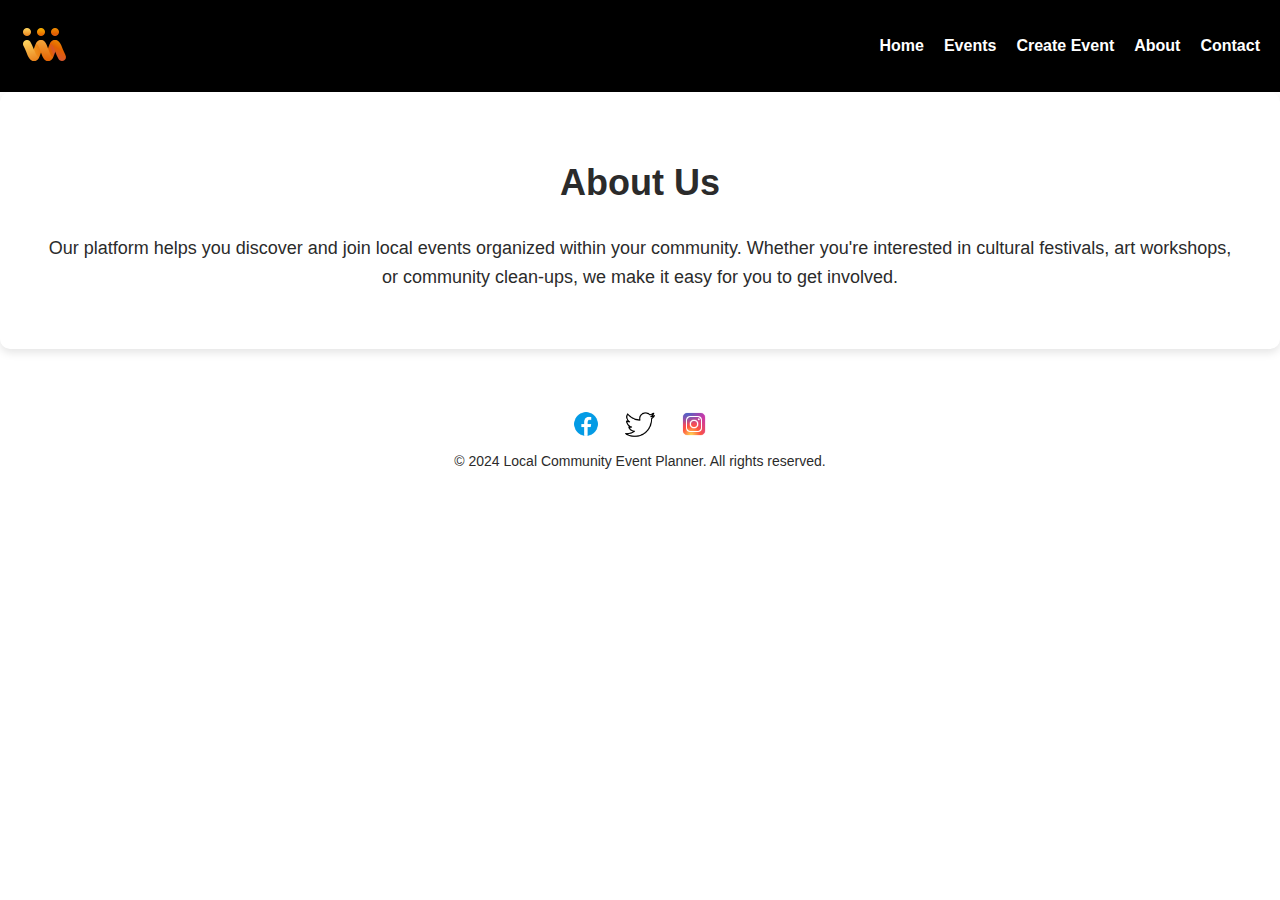
<file: Community_events_pro/about.html>
<!DOCTYPE html>
<html lang="en">
<head>
    <meta charset="UTF-8">
    <meta name="viewport" content="width=device-width, initial-scale=1.0">
    <title>About Us - Local Community Event Planner</title>
    <link rel="stylesheet" href="styless.css">
    <link rel="icon" href="images/icon.png" type="image/png">
</head>
<body>
    <header>
        <div class="logo">
            <img src="images/icon.png" alt="Community Event Planner Logo">
        </div>
        <nav>
            <ul>
                <li><a href="index.html">Home</a></li>
                <li><a href="events.html">Events</a></li>
                <li><a href="create-event.html">Create Event</a></li>
                <li><a href="about.html">About</a></li>
                <li><a href="contact.html">Contact</a></li>
            </ul>
        </nav>
    </header>

    <section class="about-us">
        <h2>About Us</h2>
        <p>Our platform helps you discover and join local events organized within your community. Whether you're interested in cultural festivals, art workshops, or community clean-ups, we make it easy for you to get involved.</p>
    </section>

    <footer>
        <div class="social-media">
            <a href="#"><img src="images/facebook.png" alt="Facebook"></a>
            <a href="#"><img src="images/twitter.png" alt="Twitter"></a>
            <a href="#"><img src="images/instagram.png" alt="Instagram"></a>
        </div>
        <p>&copy; 2024 Local Community Event Planner. All rights reserved.</p>
    </footer>
</body>
</html>
</file>
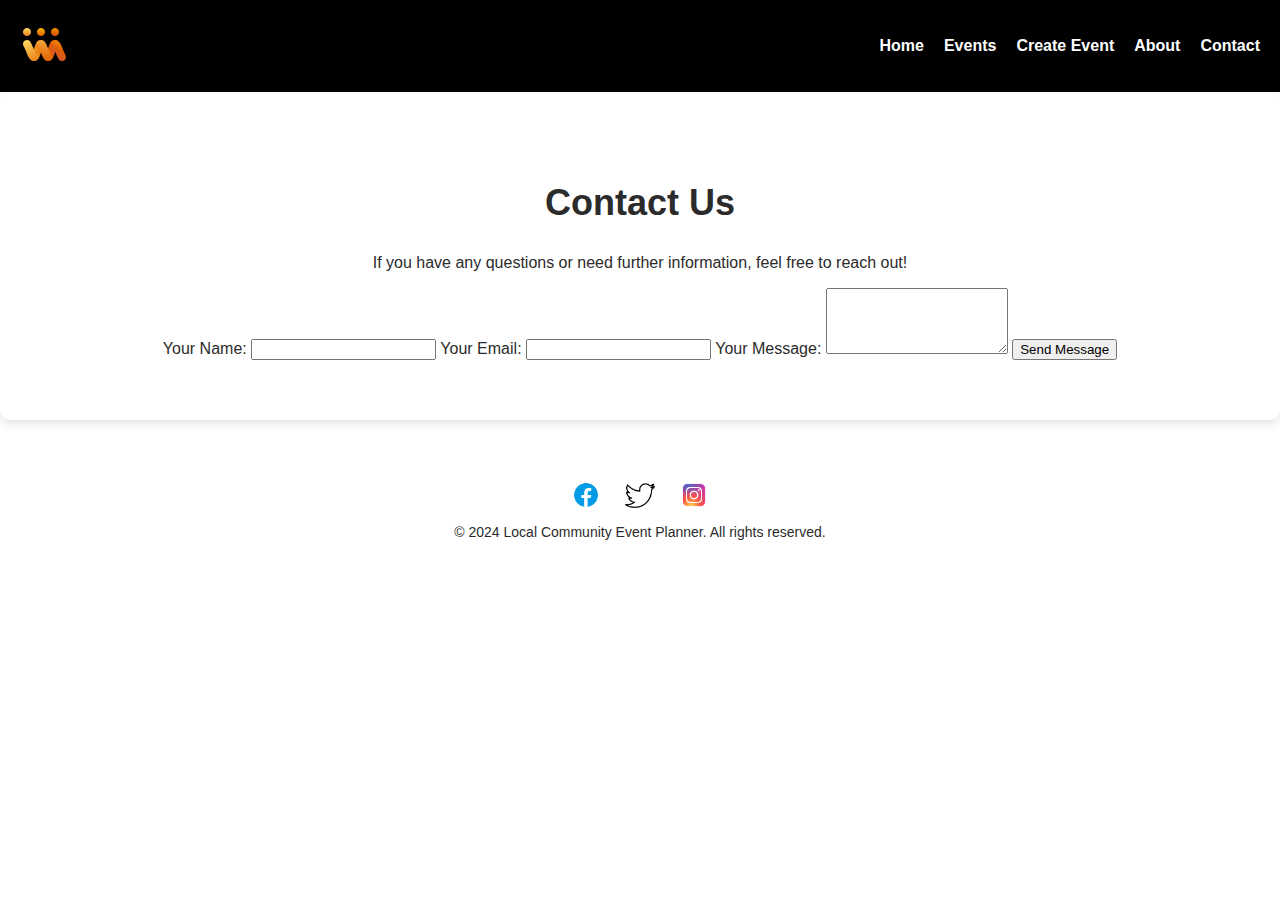
<file: Community_events_pro/contact.html>
<!DOCTYPE html>
<html lang="en">
<head>
    <meta charset="UTF-8">
    <meta name="viewport" content="width=device-width, initial-scale=1.0">
    <title>Contact Us - Local Community Event Planner</title>
    <link rel="stylesheet" href="styless.css">
    <link rel="icon" href="images/icon.png" type="image/png">
</head>
<body>
    <header>
        <div class="logo">
            <img src="images/icon.png" alt="Community Event Planner Logo">
        </div>
        <nav>
            <ul>
                <li><a href="index.html">Home</a></li>
                <li><a href="events.html">Events</a></li>
                <li><a href="create-event.html">Create Event</a></li>
                <li><a href="about.html">About</a></li>
                <li><a href="contact.html">Contact</a></li>
            </ul>
        </nav>
    </header>

    <section class="contact-us">
        <h2>Contact Us</h2>
        <p>If you have any questions or need further information, feel free to reach out!</p>
        <form>
            <label for="name">Your Name:</label>
            <input type="text" id="name" required>

            <label for="email">Your Email:</label>
            <input type="email" id="email" required>

            <label for="message">Your Message:</label>
            <textarea id="message" rows="4" required></textarea>

            <button type="submit" class="btn">Send Message</button>
        </form>
    </section>

    <footer>
        <div class="social-media">
            <a href="#"><img src="images/facebook.png" alt="Facebook"></a>
            <a href="#"><img src="images/twitter.png" alt="Twitter"></a>
            <a href="#"><img src="images/instagram.png" alt="Instagram"></a>
        </div>
        <p>&copy; 2024 Local Community Event Planner. All rights reserved.</p>
    </footer>
</body>
</html>
</file>
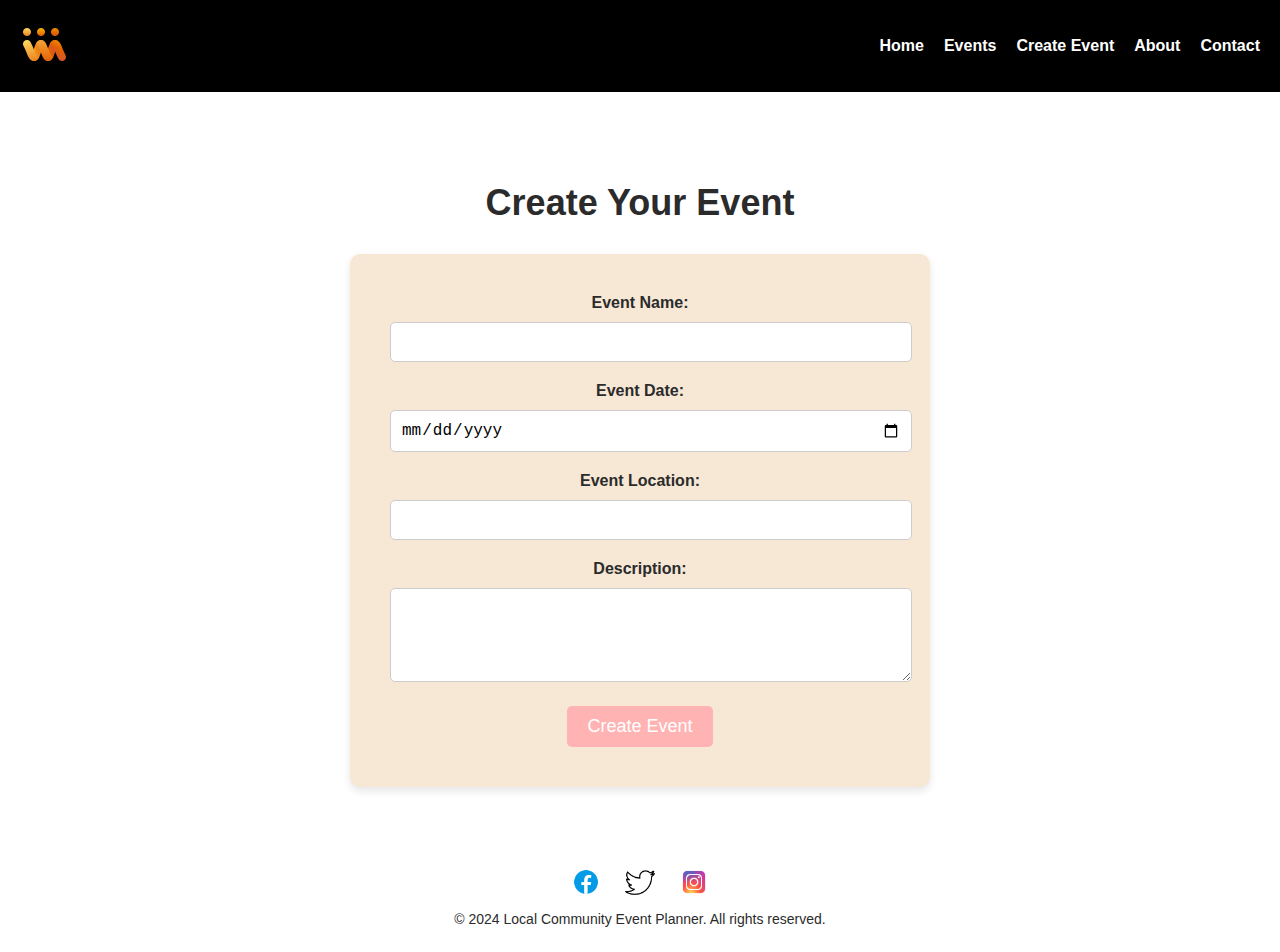
<file: Community_events_pro/create-event.html>
<!DOCTYPE html>
<html lang="en">
<head>
    <meta charset="UTF-8">
    <meta name="viewport" content="width=device-width, initial-scale=1.0">
    <title>Create Event - Local Community Event Planner</title>
    <link rel="stylesheet" href="styless.css">
    <link rel="icon" href="images/icon.png" type="image/png">
</head>
<body>
    <header>
        <div class="logo">
            <img src="images/icon.png" alt="Community Event Planner Logo">
        </div>
        <nav>
            <ul>
                <li><a href="index.html">Home</a></li>
                <li><a href="events.html">Events</a></li>
                <li><a href="create-event.html">Create Event</a></li>
                <li><a href="about.html">About</a></li>
                <li><a href="contact.html">Contact</a></li>
            </ul>
        </nav>
    </header>

    <section class="create-event">
        <h2>Create Your Event</h2>
        <form>
            <label for="event-name">Event Name:</label>
            <input type="text" id="event-name" required>
            
            <label for="event-date">Event Date:</label>
            <input type="date" id="event-date" required>

            <label for="event-location">Event Location:</label>
            <input type="text" id="event-location" required>

            <label for="event-description">Description:</label>
            <textarea id="event-description" rows="4" required></textarea>

            <button type="submit" class="btn">Create Event</button>
        </form>
    </section>

    <footer>
        <div class="social-media">
            <a href="#"><img src="images/facebook.png" alt="Facebook"></a>
            <a href="#"><img src="images/twitter.png" alt="Twitter"></a>
            <a href="#"><img src="images/instagram.png" alt="Instagram"></a>
        </div>
        <p>&copy; 2024 Local Community Event Planner. All rights reserved.</p>
    </footer>
</body>
</html>
</file>
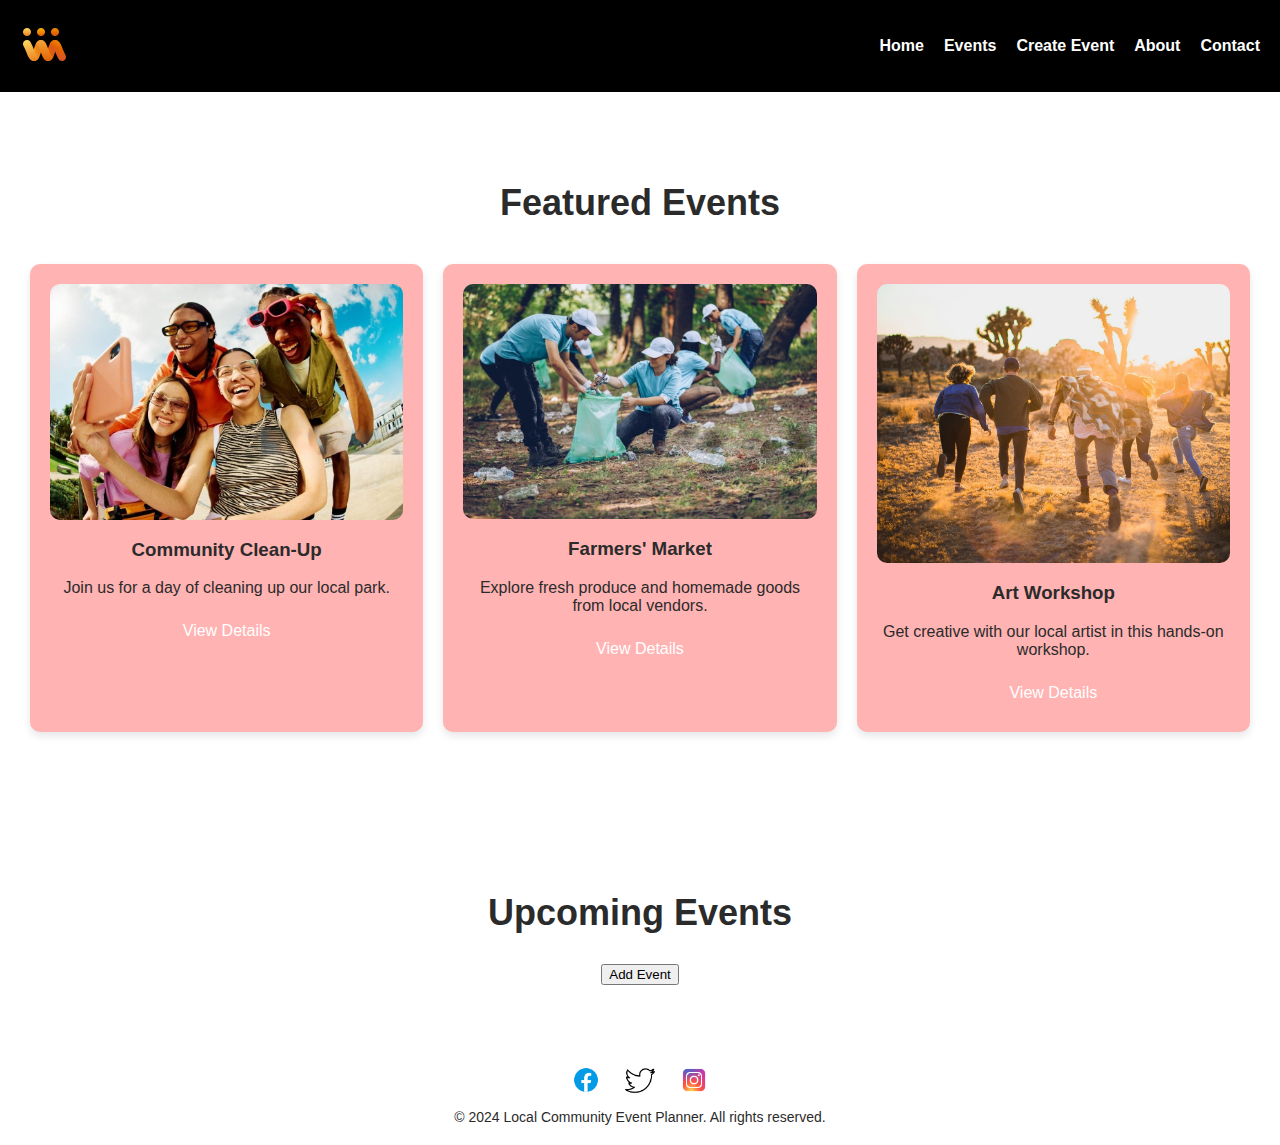
<file: Community_events_pro/events.html>
<!DOCTYPE html>
<html lang="en">
<head>
    <meta charset="UTF-8">
    <meta name="viewport" content="width=device-width, initial-scale=1.0">
    <title>Events - Local Community Event Planner</title>
    <link rel="stylesheet" href="styless.css">
    <link rel="icon" href="images/icon.png" type="image/png">
</head>
<body>
    <header>
        <div class="logo">
            <img src="images/icon.png" alt="Community Event Planner Logo">
        </div>
        <nav>
            <ul>
                <li><a href="index.html">Home</a></li>
                <li><a href="events.html">Events</a></li>
                <li><a href="create-event.html">Create Event</a></li>
                <li><a href="about.html">About</a></li>
                <li><a href="contact.html">Contact</a></li>
            </ul>
        </nav>
    </header>

    <section class="featured-events">
        <h2>Featured Events</h2>
        <div class="event-cards">
            <div class="event-card">
                <img src="images/1.jpeg" alt="Event 1">
                <h3>Community Clean-Up</h3>
                <p>Join us for a day of cleaning up our local park.</p>
                <a href="event-details.html" class="btn">View Details</a>
            </div>
            <div class="event-card">
                <img src="images/22.png" alt="Event 2">
                <h3>Farmers' Market</h3>
                <p>Explore fresh produce and homemade goods from local vendors.</p>
                <a href="event-details.html" class="btn">View Details</a>
            </div>
            <div class="event-card">
                <img src="images/33.png" alt="Event 3">
                <h3>Art Workshop</h3>
                <p>Get creative with our local artist in this hands-on workshop.</p>
                <a href="event-details.html" class="btn">View Details</a>
            </div>
        </div>
    </section>
    <section class="events">
        <h2>Upcoming Events</h2>
        <div id="event-list"></div>
        <button id="add-event-btn">Add Event</button>
    </section>
    
    <footer>
        <div class="social-media">
            <a href="#"><img src="images/facebook.png" alt="Facebook"></a>
            <a href="#"><img src="images/twitter.png" alt="Twitter"></a>
            <a href="#"><img src="images/instagram.png" alt="Instagram"></a>
        </div>
        <p>&copy; 2024 Local Community Event Planner. All rights reserved.</p>
    </footer>
</body>
</html>
</file>
<file: Community_events_pro/styless.css>
/* styles.css */

/* General Styles */
body {
    font-family: 'Arial', sans-serif;
    background-color: #FFFFFF; /* White */
    color: #2B2B2B; /* Dark Gray */
    margin: 0;
    padding: 0;
}

/* Header Styles */
header {
    background-color: #000000; /* Black */
    padding: 20px;
    display: flex;
    justify-content: space-between;
    align-items: center;
}

header .logo img {
    max-height: 50px;
}

nav ul {
    list-style-type: none;
    margin: 0;
    padding: 0;
    display: flex;
}

nav ul li {
    margin-left: 20px;
}

nav ul li a {
    text-decoration: none;
    color: #FFFFFF; /* White */
    font-weight: bold;
    font-size: 16px;
}

nav ul li a:hover {
    color: #FFD8B1; /* Soft Peach for Hover Effect */
}

/* Hero Section Styles */
.hero {
    background-image: url('images/community-gathering.jpg');
    background-size: cover;
    background-position: center;
    padding: 100px 20px;
    text-align: center;
    color: #FFFFFF;
}

.hero h1 {
    font-size: 48px;
    margin-bottom: 10px;
}

.hero p {
    font-size: 24px;
    margin-bottom: 20px;
}

.hero .btn {
    background-color: #FFB3B3; /* Light Coral */
    color: #FFFFFF;
    padding: 10px 20px;
    text-decoration: none;
    font-size: 18px;
    border-radius: 5px;
    transition: background-color 0.3s;
}

.hero .btn:hover {
    background-color: #FFD8B1; /* Soft Peach */
}

/* Section Styles */
section {
    padding: 60px 20px;
    text-align: center;
}

h2 {
    color: #2B2B2B; /* Dark Gray */
    margin-bottom: 30px;
    font-size: 36px;
}

/* About Us & How It Works Styles */
.about-us, .how-it-works, .features, .contact-us {
    background-color: #FFFFFF; /* White */
    border-radius: 10px;
    margin-bottom: 40px;
    padding: 40px;
    box-shadow: 0 4px 8px rgba(0, 0, 0, 0.1);
}

.about-us p, .how-it-works ol, .features ul, .contact-us ul {
    font-size: 18px;
    color: #2B2B2B; /* Dark Gray */
    line-height: 1.6;
}

/* Featured Events Section */
.featured-events .event-cards {
    display: flex;
    justify-content: space-between;
    flex-wrap: wrap;
}

.event-card {
    background-color: #FFB3B3; /* Light Coral */
    border-radius: 10px;
    padding: 20px;
    margin: 10px;
    flex: 1;
    max-width: 30%;
    box-shadow: 0 4px 8px rgba(0, 0, 0, 0.1);
}

.event-card img {
    max-width: 100%;
    border-radius: 10px;
}

.event-card h3 {
    color: #2B2B2B; /* Dark Gray */
    margin-top: 15px;
}

.event-card p {
    color: #2B2B2B; /* Dark Gray */
    margin: 15px 0;
}

.event-card .btn {
    background-color: #FFB3B3; /* Light Coral */
    color: #FFFFFF;
    padding: 10px 15px;
    text-decoration: none;
    border-radius: 5px;
    display: inline-block;
    transition: background-color 0.3s;
}

.event-card .btn:hover {
    background-color: #FFD8B1; /* Soft Peach */
}

/* Create Event Section */
.create-event {
    padding: 60px 20px;
    text-align: center;
}

.create-event h2 {
    color: #2B2B2B; /* Dark Gray */
    margin-bottom: 30px;
    font-size: 36px;
}

.create-event form {
    background-color: #F7E8D6; /* Warm Beige */
    padding: 40px;
    border-radius: 10px;
    max-width: 500px;
    margin: 0 auto;
    box-shadow: 0 4px 8px rgba(0, 0, 0, 0.1);
}

.create-event label {
    display: block;
    margin-bottom: 10px;
    font-weight: bold;
    color: #2B2B2B; /* Dark Gray */
}

.create-event input[type="text"],
.create-event input[type="date"],
.create-event textarea {
    width: 100%;
    padding: 10px;
    margin-bottom: 20px;
    border-radius: 5px;
    border: 1px solid #CCC;
    font-size: 16px;
}

.create-event .btn {
    background-color: #FFB3B3; /* Light Coral */
    color: #FFFFFF;
    padding: 10px 20px;
    text-decoration: none;
    font-size: 18px;
    border-radius: 5px;
    border: none;
    cursor: pointer;
    transition: background-color 0.3s;
}

.create-event .btn:hover {
    background-color: #FFD8B1; /* Soft Peach */
}

/* Contact Us Section */
.contact-us {
    padding: 60px 20px;
    text-align: center;
}

.contact-us h2 {
    color: #2B2B2B; /* Dark Gray */
    margin-bottom: 30px;
    font-size: 36px;
}

.contact-us ul {
    list-style-type: none;
    padding: 0;
    margin: 0;
}

.contact-us ul li {
    margin-bottom: 10px;
}

/* Footer Styles */
footer {
    background-color: #FFFFFF; /* White */
    color: #2B2B2B; /* Dark Gray */
    padding: 20px;
    text-align: center;
}

footer .social-media img {
    margin: 0 10px;
    max-height: 30px;
    transition: opacity 0.3s;
}

footer .social-media img:hover {
    opacity: 0.7;
}

footer p {
    margin: 10px 0 0;
    font-size: 14px;
}

//* Hero Section Styles */
.hero {
    background-image: url('images/community-background.jpg'); /* Replace with your image path */
    background-size: cover;
    background-position: center;
    padding: 100px 20px;
    text-align: center;
    color: #FFFFFF;
}

.hero-content {
    max-width: 800px;
    margin: 0 auto;
}
</file>
